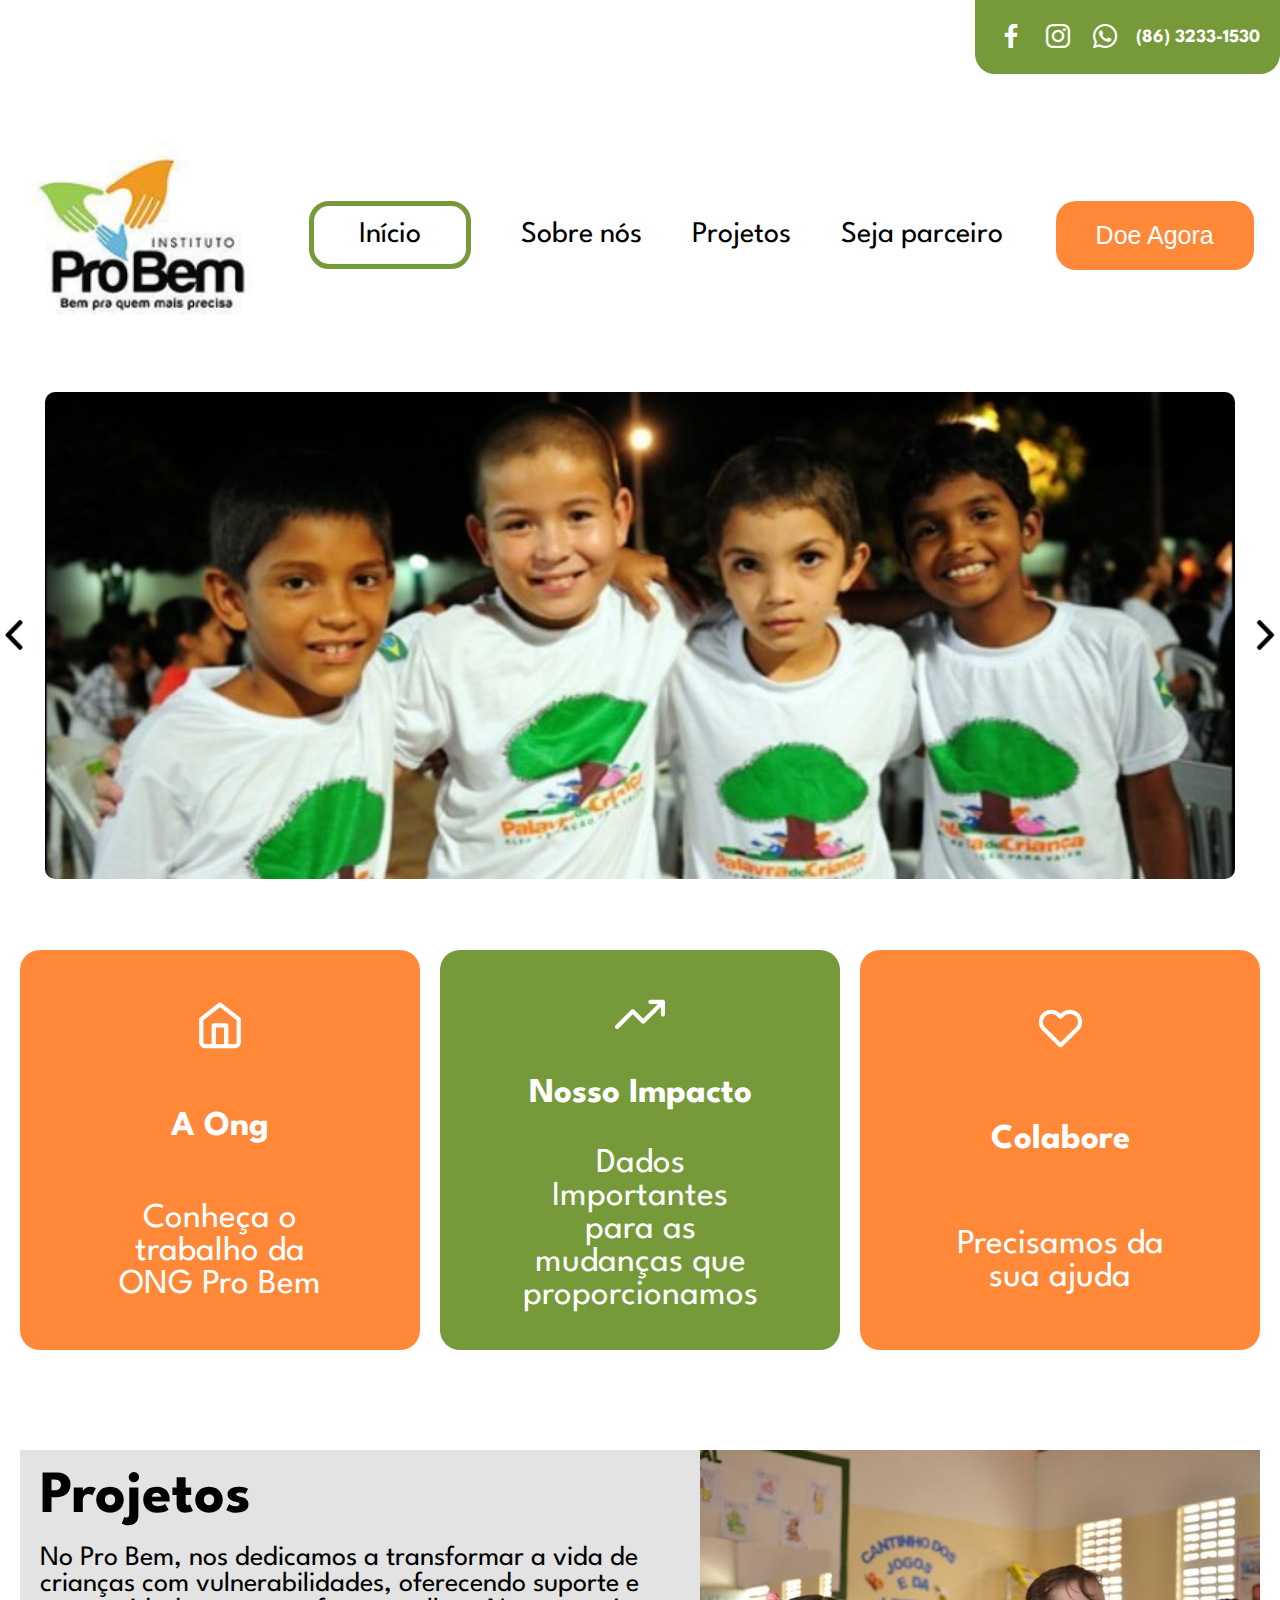
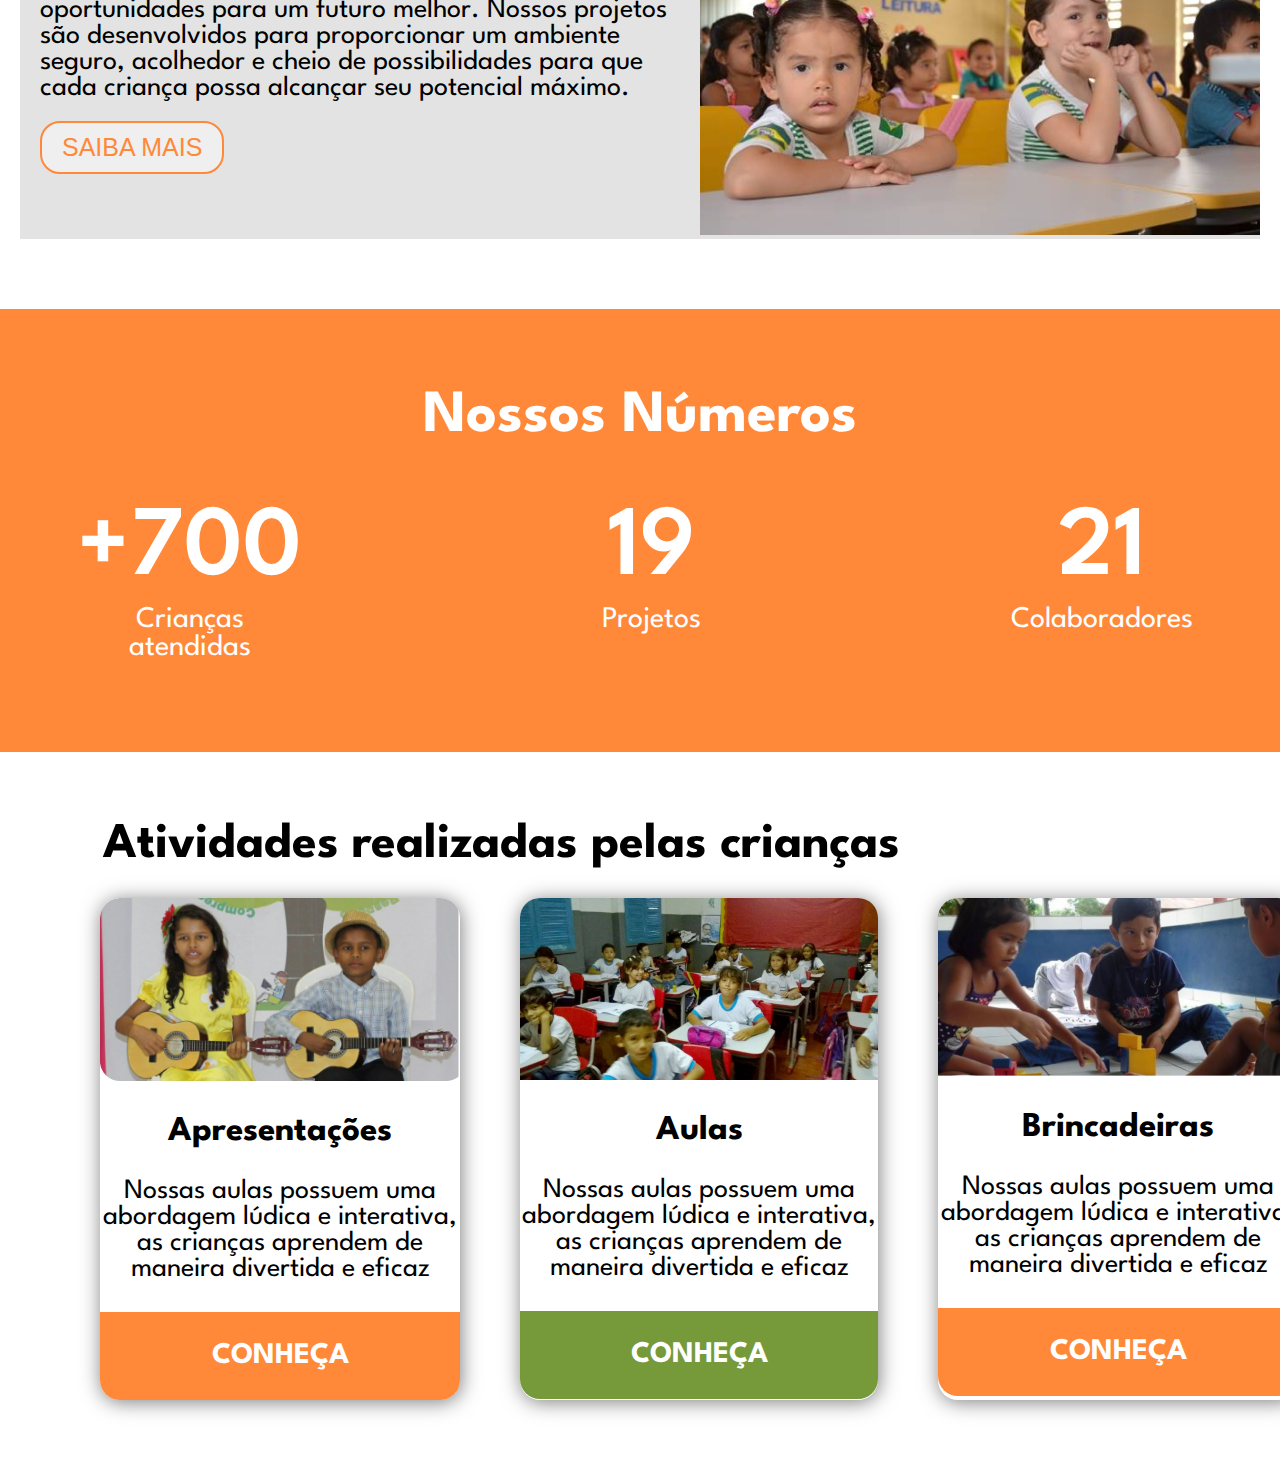
<file: index.html>
<!DOCTYPE html>
<html lang="pt-br">

<head>
    <meta charset="UTF-8">
    <meta name="viewport" content="width=device-width, initial-scale=1.0">
    <link href='https://unpkg.com/boxicons@2.1.4/css/boxicons.min.css' rel='stylesheet'>
    <link rel="stylesheet" href="style.css">
    <link rel="shortcut icon" href="/images/favicon.ico" type="image/x-icon">
    <link rel="preconnect" href="https://fonts.googleapis.com">
    <link rel="preconnect" href="https://fonts.gstatic.com" crossorigin>
    <link href="https://fonts.googleapis.com/css2?family=League+Spartan:wght@100..900&display=swap" rel="stylesheet">
    <script src="script.js" defer></script>
    <title>Pro bem</title>
</head>

<body>
    <!-- rede sociais -->
    <section class="social">
        <div class="social-icons">
            <a href="https://www.facebook.com/ProBemInstituto/?locale=pt_BR"><i class='bx bxl-facebook'></i></a>
            <a href="#"><i class='bx bxl-instagram'></i></a>
            <a href="https://wa.link/pnqidf"><i class='bx bxl-whatsapp'></i></a>
            <h3>(86) 3233-1530</h3>
        </div>
    </section>

    <!-- cabeçalho -->
    <header class="header">
        <img src="images/logo (proBem) 1.png" alt="">
        <ul>
            <li><a href="index.html" class="btn-home">Início</a></li>
            <li><a href="pag-sobre/sobrenos.html">Sobre nós</a></li>
            <li><a href="pag-proj/projetos.html">Projetos</a></li>
            <li><a href="sejaParceiro.html">Seja parceiro</a></li>
        </ul>
        <button class="btn-header"><a href="">Doe Agora</a></button>
    </header>

    <!-- banner de slides com novidades -->
    <section class="container-slider">
        <button id="prev-button"><img src="images/arrow.png" alt=""></button>
        <div class="container-images">
            <img src="images/slide1.png" alt="" class="slider on">
            <img src="images/slide2.png" alt="" class="slider">
            <img src="images/slide3.png" alt="" class="slider">
        </div>
        <button id="next-button"><img src="images/arrow.png" alt=""></button>
    </section>

    <!-- cards informativos -->
    <section class="container-info">
        <div class="card-info">
            <img src="images/home.png" alt="">
            <h3>A Ong</h3>
            <p>Conheça o trabalho da ONG Pro Bem</p>
        </div>
        <div class="card-info-verde">
            <img src="images/trending-up.png" alt="">
            <h3>Nosso Impacto</h3>
            <p>Dados Importantes para as mudanças que proporcionamos</p>
        </div>
        <div class="card-info">
            <img src="images/heart.png" alt="">
            <h3>Colabore</h3>
            <p>Precisamos da sua ajuda</p>
        </div>
    </section>

    <!-- artigo com mais detalhes -->
    <section class="projetos">
        <div class="projetos-info">
            <h2>Projetos</h2>
            <p>No Pro Bem, nos dedicamos a transformar a vida de crianças com vulnerabilidades, oferecendo suporte e
                oportunidades para um futuro melhor. Nossos projetos são desenvolvidos para proporcionar um ambiente
                seguro, acolhedor e cheio de possibilidades para que cada criança possa alcançar seu potencial máximo.
            </p>
            <button>SAIBA MAIS</button>
        </div>
        <div class="projetos-img">
            <img src="images/projetos-imagens.png" alt="">
        </div>
    </section>

    <!-- numeros da instituição -->
    <section class="dados">
        <div class="texto-dados">
            <h2>Nossos Números</h2>
        </div>
        <div class="numeros">
            <div class="num-card">
                <h2>+700</h2>
                <p>Crianças atendidas</p>
            </div>
            <div class="num-card">
                <h2>19</h2>
                <p>Projetos</p>
            </div>
            <div class="num-card">
                <h2>21</h2>
                <p>Colaboradores</p>
            </div>
        </div>
    </section>

    <!-- atividades que a instituição realiza -->
    <section class="atividades">
        <div class="titulo-atividade">
            <h2>Atividades realizadas pelas crianças</h2>
        </div>
        <div class="section-atividades">
            <a href="/projetos/index.html">
                <div class="card-atividades">
                    <img src="images/atividade1.png" alt="">
                    <h3>Apresentações</h3>
                    <p>Nossas aulas possuem uma abordagem lúdica e interativa, as crianças aprendem de maneira divertida
                        e eficaz</p>
                    <div class="color-bottom">
                        <a href="">CONHEÇA</a>
                    </div>

                </div>
            </a>
            <a href="/projetos/index.html">
                <div class="card-atividades">
                    <img src="images/atividade2.png" alt="">
                    <h3>Aulas</h3>
                    <p>Nossas aulas possuem uma abordagem lúdica e interativa, as crianças aprendem de maneira divertida
                        e eficaz</p>
                    <div class="color-bottom-green">
                        <a href="">CONHEÇA</a>
                    </div>
                </div>
            </a>
            <a href="/projetos/index.html">
                <div class="card-atividades">
                    <img src="images/atividade3.png" alt="">
                    <h3>Brincadeiras</h3>
                    <p>Nossas aulas possuem uma abordagem lúdica e interativa, as crianças aprendem de maneira divertida e
                    eficaz</p>
                    <div class="color-bottom">
                        <a href="">CONHEÇA</a>
                    </div>
                </div>
            </a>
        </div>
    </section>
</body>

</html>
</file>
<file: style.css>
* {
    margin: 0;
    padding: 0;
    box-sizing: border-box;
    text-decoration: none;
    border: none;
    outline: none;
    scroll-behavior: smooth;
}

:root {
    --verde: #769a39;
    --laranja: #ff8839;
    --branco: #ffffff;
    --branco-neve:#e3e3e3;
    --preto: #000;
}

body {
    margin: 0 auto;
    max-width: 1000;
    font-family: "League Spartan", sans-serif;
}

.social {
    position: relative;
    margin: 0 auto;
    max-width: 1440;
    display: flex;
    justify-content: end;
}
 

.social-icons {
    position: fixed;
    top: 0;
    z-index: 1000;
    display: flex;
    justify-content: center;
    align-items: center;
    padding: 20px;
    gap: 15px;
    background: var(--verde);
    border-radius: 0 0 20px 20px;

    i {
        font-size: 32px;
        color: var(--branco);
    }

    h3 {
        color: var(--branco);
    }
}

.header {
    display: flex;
    position: relative;
    max-width: 1000;
    justify-content: space-around;
    align-items: center;
    margin: 0 auto;
    margin-top: 20px;
    margin-bottom: 20px;
    padding-top: 100px;

    img{
        width: 18%;
    }

    ul {
        display: flex;
        list-style: none;
        gap: 50px;

        li {
            font-size: 30px;

            a {
                color: #000;
            }
        }
    }

    .btn-home,.btn-parceiro{
        border: 5px solid var(--verde);
        padding: 15px 45px;
        border-radius: 20px;
    }
}

.btn-header {
    background: var(--laranja);
    border-radius: 20px;
    padding: 20px;
    transition: 0.5s;

    a {
        color: var(--branco);
        font-size: 25px;
        padding: 20px;

    }
}

.btn-header:hover{
    transform: scale(1.05);
}

.container-slider{
    display: flex;
    display: 100%;
    min-height: 25vh;
    align-items: center;
    justify-content: center;
    gap: 1rem;
    padding-top: 250px;
}

.container-images{
    position: relative;
    display: flex;
    align-items: center;
    justify-content: center;
    width: 1250px;
}

.slider{
    opacity: 0;
    transition: opacity .2s;
    position: absolute;
    width: 100%;
    border-radius: 10px;
}

.on{
    opacity: 1;
}

#prev-button, #next-button{
    width: 30px;
    height: 30px;
    border: none;
    background-color: transparent;
    cursor: pointer;
}

#prev-button img, #next-button img{
    width: 100%;
    height: 100%;
}

#prev-button{
    transform: rotate(180deg);
}

.container-info {
    display: flex;
    position: relative;
    margin: 0 auto;
    justify-content: center;
    top: 300px;
    gap: 20px; 
    flex: 1;
    text-align: center;
    max-width: 1440px; 
}

.card-info, .card-info-verde {
    background: var(--laranja); 
    padding: 20px; 
    color: var(--branco);
    border-radius: 20px;
    width: 400px; 
    height: 400px; 
    display: flex; 
    flex-direction: column; 
    align-items: center; 
    justify-content: space-around; 
}

.card-info-verde {
    background: var(--verde); 
}

.card-info img, .card-info-verde img {
    margin: 0; 
    max-width: 80%; 
 
}

.card-info h3, .card-info-verde h3 {
    font-size: 35px; 
     
}

.card-info p, .card-info-verde p {
    font-size: 35px; 
    max-width: 65%;
}

.projetos{
    display: flex;
    margin: 70px auto;
    max-width: 1240px;
    gap: 10px;
    margin-top: 400px;
    background: var(--branco-neve);
}

.projetos-info{
    padding: 20px;

    h2{
        font-size: 60px;
        margin-bottom: 20px;
    }

    p{
        font-size: 28px;
    }

    button{
        border: 2px solid var(--laranja);
        border-radius: 20px;
        padding: 10px 20px;
        margin: 20px 0px 20px 0;
        font-size: 25px;
        color: var(--laranja);
        cursor: pointer;
    }
}

.dados{
    text-align: center;
    padding: 50px;
    background: var(--laranja);
}

.texto-dados{
    h2{
        color: var(--branco);
        padding: 30px 50px;
        font-size: 60px;
    }
}

.numeros{
    display: flex;
    gap: 230px;
    justify-content: center;
}

.num-card{
    padding: 30px;

    h2{
        color: var(--branco);
        font-size: 100px;
        font-weight: 600;
    }

    p{
        color: var(--branco);
        font-size: 30px;
        padding: 10px;
    }
}

.atividades{
    position: relative;
    margin: 0 auto;
    max-width: 1440px;
    padding: 70px;
    justify-content: center;
    align-items: center;
}

.titulo-atividade{
    margin: 0 10px 30px 0;
    h2{
        font-size: 50px;
        padding-left: 33px;
    }
}

.section-atividades{
    display: flex;
    flex: 1;
    gap: 30px;
}

.card-atividades{
    text-align: center;
    box-shadow: 1px 2px 20px #00000083;
    border-radius: 20px;

    img{
        border-radius: 20px 20px 0 0;
        margin-bottom: 30px;
    }

    h3{
        color: #000;
        font-size: 35px;
        font-weight: 700;
        margin-bottom: 30px;
    }

    P{
        color: #000;
        font-size: 28px;
        font-weight: 400;
        margin-bottom: 30px;
    }

}

.card-atividades:hover{
    transform: scale(1.05);
}

.color-bottom-green{
    background: var(--verde);
    padding: 30px 50px;
    border-radius: 0 0 20px 20px;

    a{
        color: var(--branco);
        font-size: 30px;
        font-weight: 700;
    }
}

.color-bottom{
    background: var(--laranja);
    padding: 30px 50px;
    border-radius: 0 0 20px 20px;

    a{
        color: var(--branco);
        font-size: 30px;
        font-weight: 700;
    }
}

/* Seja Parceiro */

.SejaParceiro-img {
    width: 492px;
    height: 492px;
    position: absolute;
    top: 287px;
    left: 65px;
}

.SejaParceiro-informações {    
    background: #EC8806;
    position: absolute;
    padding: 20px; 
    color: var(--branco);
    font-size: 24px;
    width: 760px;
    height: 492px;
    /* top: 306px; */
    left: 615px;
    padding: 91px 320px 0px 112px;
    border-radius: 20px 20px 20px 20px;
}
</file>
